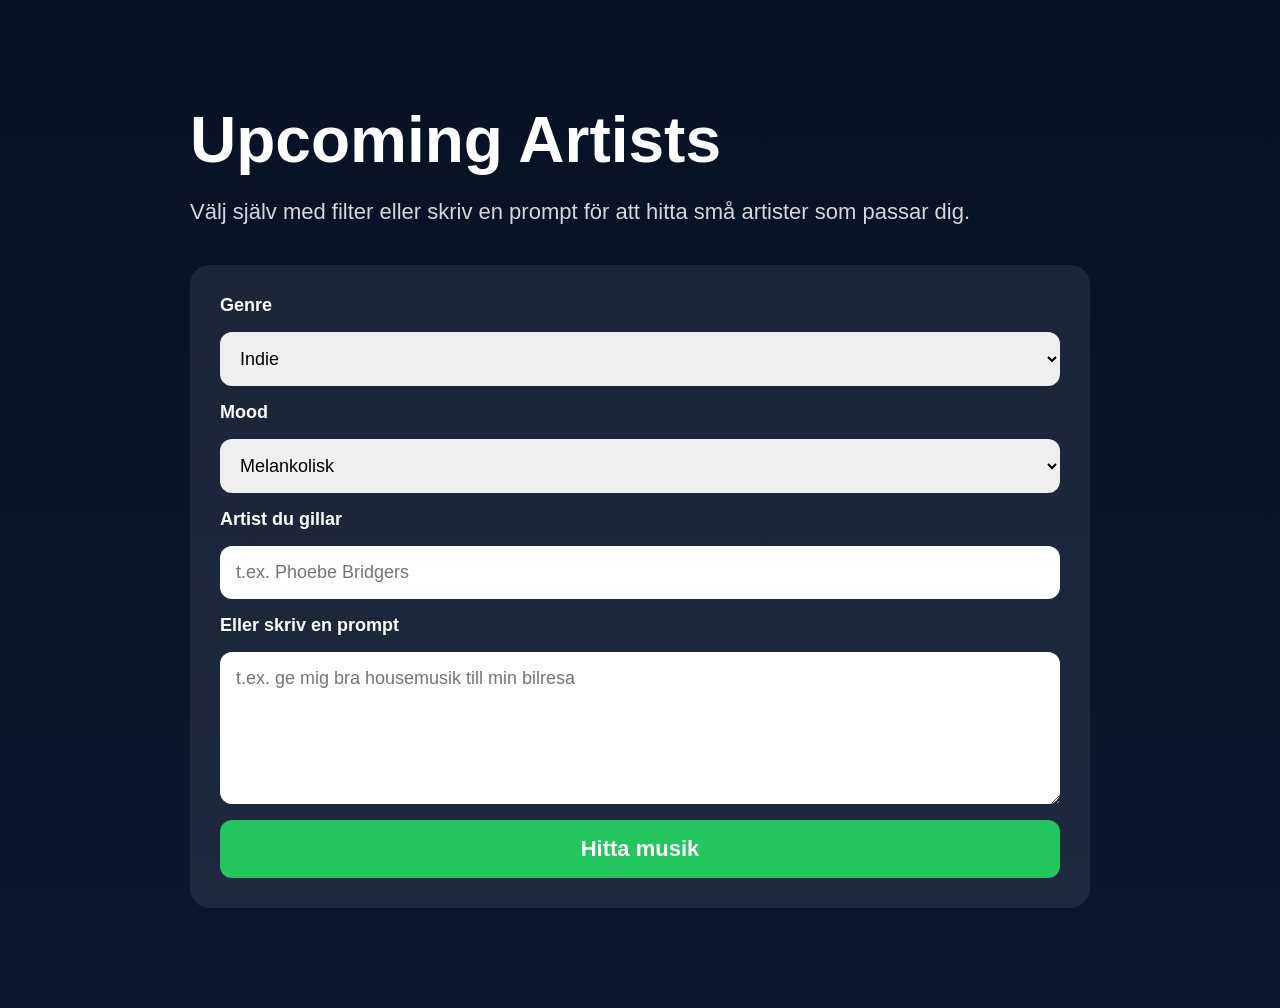
<file: Sprint 2/Prototyp 1/kod_prototyp1/Code for prototype1/front end/index.html>
<!DOCTYPE html>
<html lang="sv">
<head>
  <meta charset="UTF-8">
  <meta name="viewport" content="width=device-width, initial-scale=1.0">
  <title>Small Web Music Finder</title>
  <link rel="stylesheet" href="styles.css">
</head>
<body>
  <div class="container">
    <h1>Upcoming Artists</h1>
    <p class="subtitle">Välj själv med filter eller skriv en prompt för att hitta små artister som passar dig.</p>

    <div class="form-box">
      <label for="genre">Genre</label>
      <select id="genre">
        <option value="indie">Indie</option>
        <option value="rock">Rock</option>
        <option value="house">House</option>
        <option value="pop">Pop</option>
        <option value="techno">Techno</option>
        <option value="ambient">Ambient</option>
        <option value="chill">Chill</option>
      </select>

      <label for="mood">Mood</label>
      <select id="mood">
        <option value="melankolisk">Melankolisk</option>
        <option value="glad">Glad</option>
        <option value="lugn">Lugn</option>
      </select>

      <label for="artistInput">Artist du gillar</label>
      <input
        id="artistInput"
        type="text"
        placeholder="t.ex. Phoebe Bridgers"
      >

      <label for="promptInput">Eller skriv en prompt</label>
      <textarea
        id="promptInput"
        rows="4"
        placeholder="t.ex. ge mig bra housemusik till min bilresa"
      ></textarea>

      <button id="searchButton">Hitta musik</button>
    </div>

    <div id="loading" class="hidden">
      <p>Vi tittar utanför boxen. Vi letar efter små artister som passar det du söker...</p>
    </div>

    <div id="results" class="results"></div>
  </div>

  <script src="app.js"></script>
</body>
</html>
</file>
<file: Sprint 2/Prototyp 1/kod_prototyp1/Code for prototype1/front end/styles.css>
body {
  margin: 0;
  font-family: Arial, sans-serif;
  background: linear-gradient(to bottom, #081223, #0b1730);
  color: white;
}

.container {
  max-width: 900px;
  margin: 0 auto;
  padding: 60px 20px;
}

h1 {
  font-size: 64px;
  margin-bottom: 10px;
}

.subtitle {
  font-size: 22px;
  margin-bottom: 40px;
  color: #d7d7d7;
}

.form-box {
  background: rgba(255, 255, 255, 0.08);
  padding: 30px;
  border-radius: 20px;
  display: flex;
  flex-direction: column;
  gap: 16px;
}

label {
  font-size: 18px;
  font-weight: bold;
}

select,
input,
textarea {
  padding: 16px;
  border-radius: 12px;
  border: none;
  font-size: 18px;
  font-family: Arial, sans-serif;
  outline: none;
}

textarea {
  resize: vertical;
  min-height: 120px;
}

button {
  background: #22c55e;
  color: white;
  border: none;
  border-radius: 12px;
  padding: 16px;
  font-size: 22px;
  font-weight: bold;
  cursor: pointer;
  transition: 0.2s;
}

button:hover {
  background: #16a34a;
}

#loading {
  margin-top: 30px;
  font-size: 20px;
}

.hidden {
  display: none;
}

.results {
  margin-top: 40px;
  display: grid;
  gap: 20px;
}

.artist-card {
  background: rgba(255, 255, 255, 0.08);
  border-radius: 18px;
  padding: 24px;
}

.artist-card h2 {
  margin-top: 0;
  font-size: 28px;
}

.artist-card p {
  margin: 10px 0;
  font-size: 18px;
}

.reason {
  color: #b9c4d6;
  font-style: italic;
}
</file>
